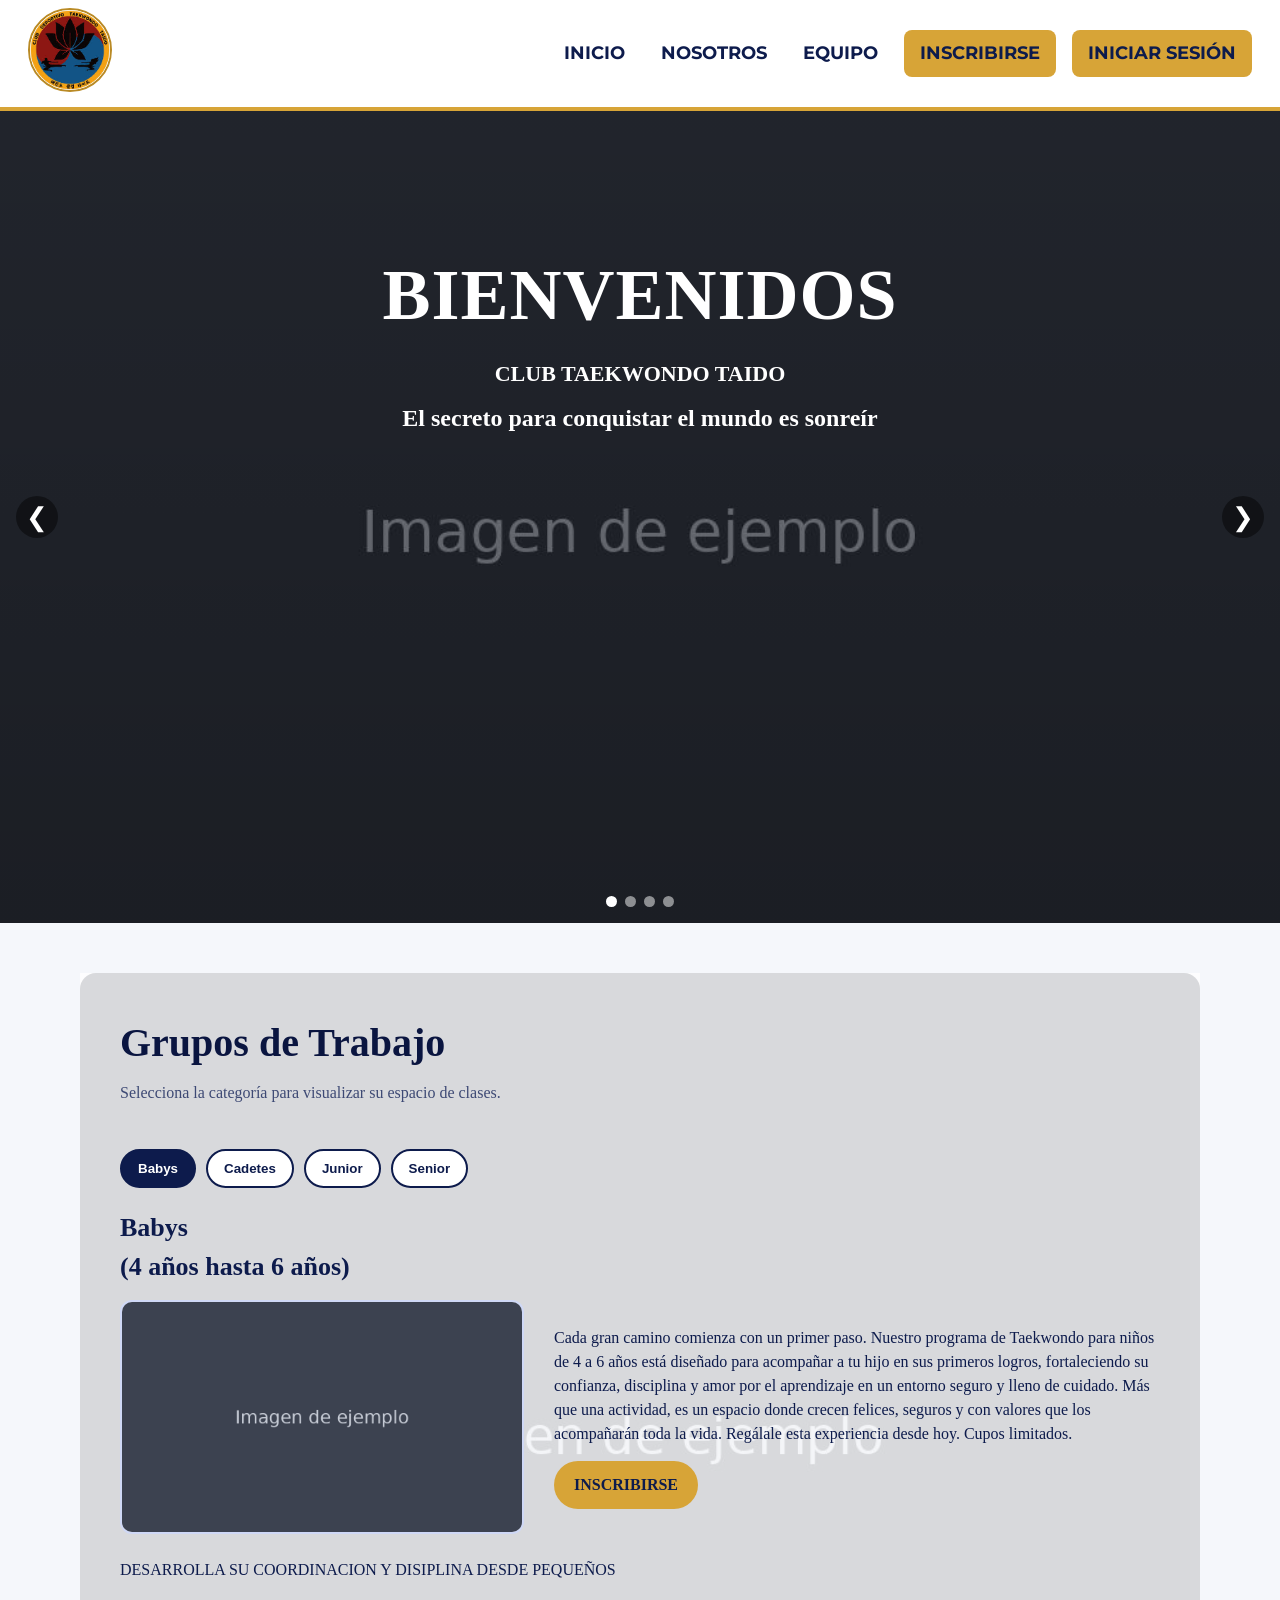
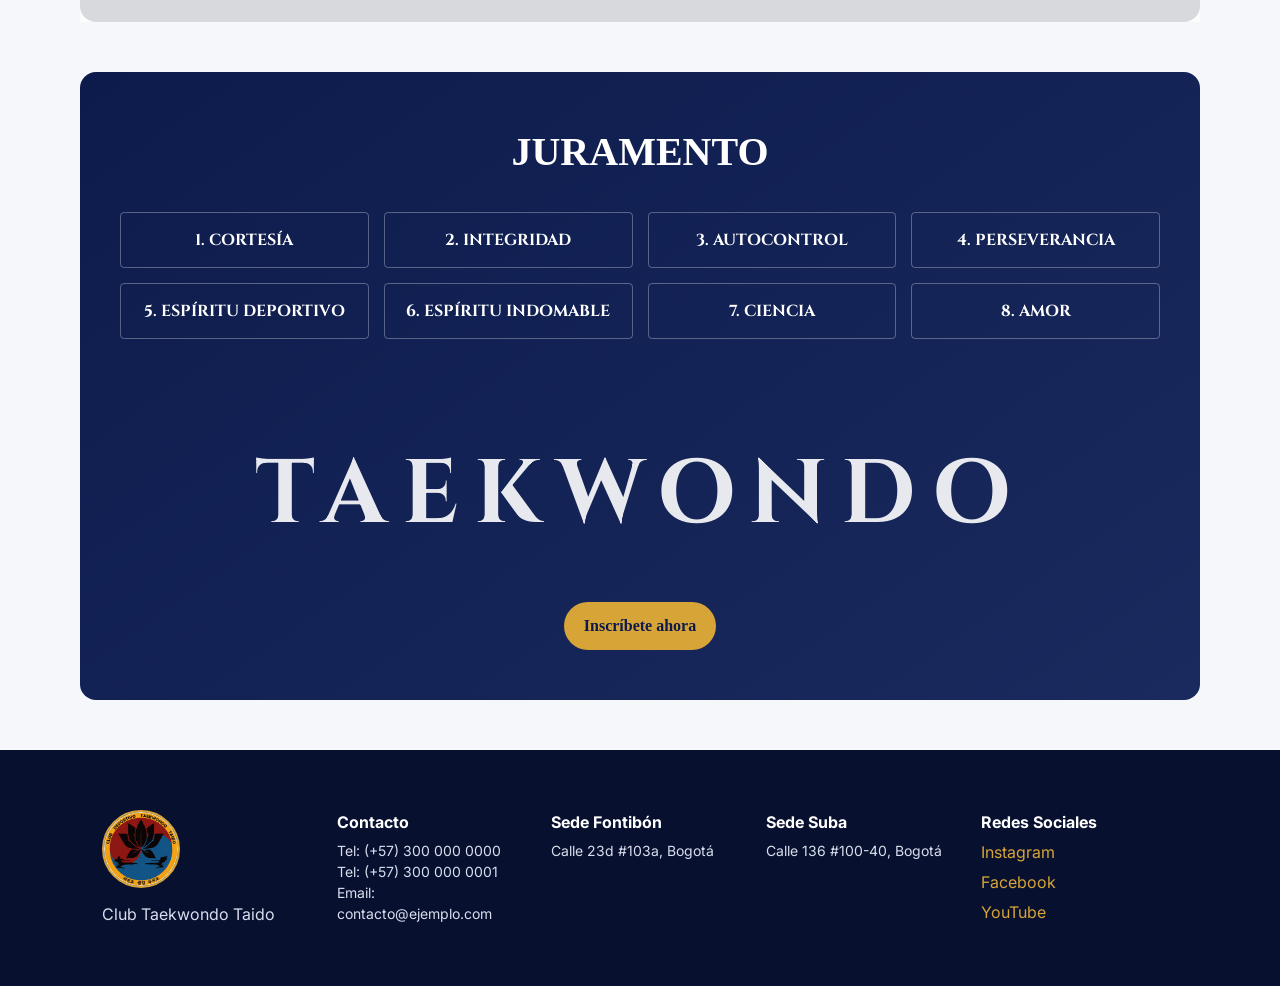
<file: frontend/index.html>
<!doctype html>
<html lang="es">
<head>
  <meta charset="UTF-8">
  <meta name="viewport" content="width=device-width, initial-scale=1.0">
  <title>Taekwondo Taido</title>
  <link rel="stylesheet" href="styles.css">
  <link rel="preconnect" href="https://fonts.googleapis.com">
<link rel="preconnect" href="https://fonts.gstatic.com" crossorigin>
<link href="https://fonts.googleapis.com/css2?family=Cinzel:wght@700&family=Inter:wght@400;600&family=Montserrat:wght@600;800&display=swap" rel="stylesheet">
</head>
<body>
  <header class="topbar">
    <div class="logo-box">
      <img src="LOGO_CLUB.jpg" alt="Logo del club">
    </div>

    <nav class="menu">
      <a href="index.html">INICIO</a>
      <a href="nosotros.html">NOSOTROS</a>
      <a href="equipo.html">EQUIPO</a>
      <a href="inscripcion.html" class="btn-ingresar">INSCRIBIRSE</a>
      <a href="login.html" class="btn-ingresar">INICIAR SESIÓN</a>
    </nav>
  </header>

  <main>
    <section id="inicio" class="hero">
      <div class="carousel">
        <div class="slide active" style="background-image: url('imagen_fondo_index.JPG');"></div>
        <div class="slide" style="background-image: url('FOTO_BABYS.png');"></div>
        <div class="slide" style="background-image: url('POOMSAE.png');"></div>
        <div class="slide" style="background-image: url('MAESTROS2.JPG');"></div>
      </div>
      <button class="carousel-btn prev" type="button" aria-label="Imagen anterior">&#10094;</button>
      <button class="carousel-btn next" type="button" aria-label="Siguiente imagen">&#10095;</button>
      <div class="carousel-dots" aria-label="Indicadores del carrusel"></div>

      <div class="hero-overlay">
        <h1>BIENVENIDOS</h1>
        <span class="hero-subtitle">CLUB TAEKWONDO TAIDO</span>
        <p class="hero-slogan">El secreto para conquistar el mundo es sonreír</p>
      </div>
    </section>

    <section id="clases" class="section groups">
      <div class="section-heading">
        <h2>Grupos de Trabajo</h2>
        <p>Selecciona la categoría para visualizar su espacio de clases.</p>  
        <br>
      </div>

      <div class="tabs" role="tablist" aria-label="Grupos de trabajo">
        <button class="tab-btn active" type="button" role="tab" aria-selected="true" data-target="babys">Babys</button>
        <button class="tab-btn" type="button" role="tab" aria-selected="false" data-target="cadetes">Cadetes</button>
        <button class="tab-btn" type="button" role="tab" aria-selected="false" data-target="junior">Junior</button>
        <button class="tab-btn" type="button" role="tab" aria-selected="false" data-target="senior">Senior</button>
      </div>

      <div class="tab-panels">
        <article id="babys" class="tab-panel active" role="tabpanel">
          <h3>Babys<br>(4 años hasta 6 años)</h3>
          <div class="class-grid">
            <div class="class-card image-slot">
              <img src="COMPETENCIA _BABYS.png" alt="Imagen del grupo Babys">
            </div>
            <div class="info_texto">
              <p>Cada gran camino comienza con un primer paso. Nuestro programa de Taekwondo para niños de 4 a 6 años está diseñado para acompañar a tu hijo en sus primeros logros, fortaleciendo su confianza, disciplina y amor por el aprendizaje en un entorno seguro y lleno de cuidado.
                Más que una actividad, es un espacio donde crecen felices, seguros y con valores que los acompañarán toda la vida.
                Regálale esta experiencia desde hoy. Cupos limitados.</p>
              <a href="inscripcion.html" class="btn-primary"style="margin-top: 15px;" font-size: 14px;>INSCRIBIRSE</a>
            </div>
          </div>
          <br>
          <P>DESARROLLA SU COORDINACION Y DISIPLINA DESDE PEQUEÑOS</P>
        </article>

        <article id="cadetes" class="tab-panel" role="tabpanel">
          <h3>Cadetes<br>(7 años hasta 11 años)</h3>
          <div class="class-grid">
            <div class="class-card image-slot">
              <img src="GRUPO_CADETES.jpg" alt="Imagen del grupo Cadetes">
            </div>
            <div class="info_texto">
              <p>Aquí es donde comienzan a formarse los líderes del mañana. Nuestro programa de Taekwondo para niños de 7 a 11 años desarrolla disciplina, confianza y capacidad de liderazgo, en un entorno seguro que impulsa la toma de decisiones, el respeto y el trabajo en equipo.
                A través de un acompañamiento especializado, cada niño fortalece su carácter y aprende a guiar con el ejemplo, dentro y fuera del tatami.
                Invierte en su futuro desde hoy. Cupos limitados.</p>
              <a href="inscripcion.html" class="btn-primary"style="margin-top: 15px;" font-size: 14px;>INSCRIBIRSE</a>
            </div>
          </div>
          <br>
          <P>FORTALECE SU CONFIANZA Y TRABAJO EN EQUIPO</P>
        </article>

        <article id="junior" class="tab-panel" role="tabpanel">
          <h3>Junior<br>(12 años hasta 18 años)</h3>
          <div class="class-grid">
            <div class="class-card image-slot">
              <img src="GRUPO_JUNIOR.PNG" alt="Imagen del grupo Junior">
            </div>
            <div class="info_texto">
              <p>Competir también es crecer como persona. Nuestro programa de Taekwondo para jóvenes de 12 a 18 años integra la preparación competitiva con el desarrollo humano, fortaleciendo la disciplina, la inteligencia emocional y el respeto por sí mismos y por los demás.
                Acompañamos a cada joven en su proceso, ayudándolo a descubrir su potencial, gestionar sus retos y construir un carácter sólido dentro y fuera del tatami.
                Formamos competidores, pero sobre todo, mejores personas. Cupos limitados.</p>
              <a href="inscripcion.html" class="btn-primary"style="margin-top: 15px;" font-size: 14px;>INSCRIBIRSE</a>
            </div>
          </div>
          <br>
          <P>POTENCIA TU CARACTER Y CONFIANZA</P>
        </article>

        <article id="senior" class="tab-panel" role="tabpanel">
          <h3>Senior<br>(desde 18 años en adelante)</h3>
          <div class="class-grid">
            <div class="class-card image-slot">
              <img src="GRUPO_SENIOIR.png" alt="Imagen del grupo Senior">
            </div>
            <div class="info_texto">
              <p>unca es tarde para superarte. Nuestro programa de Taekwondo para adultos está diseñado para quienes buscan más que entrenar: un espacio para fortalecer cuerpo y mente, liberar el estrés y reconectar con su disciplina interior.

                Con un enfoque integral, acompañamos tu proceso respetando tu ritmo, desarrollando confianza, autocontrol y bienestar en cada sesión.
                Más que un entrenamiento, es un camino de crecimiento personal. Cupos limitados.</p>
              <a href="inscripcion.html" class="btn-primary"style="margin-top: 15px;" font-size: 14px;>INSCRIBIRSE</a>
            </div>
          </div>
          <br>
          <P>NO OLVIDES TU CUERPO Y MEJORA TU CONDICION FISICA</P>
        </article>
      </div>
    </section>

    <section id="legado" class="section legacy">
      <div class="section-heading">
        <h2>JURAMENTO</h2>
      </div>

      <div class="legacy-grid">
        <div class="legacy-item">1. Cortesía</div>
        <div class="legacy-item">2. Integridad</div>
        <div class="legacy-item">3. Autocontrol</div>
        <div class="legacy-item">4. Perseverancia</div>
        <div class="legacy-item">5. Espíritu Deportivo</div>
        <div class="legacy-item">6. Espíritu Indomable</div>
        <div class="legacy-item">7. Ciencia</div>
        <div class="legacy-item">8. Amor</div>
      </div>
      <br>
      <br>
      <center><h2 class="taekwondo-title">TAEKWONDO</center>

      <div id="inscripcion" class="legacy-cta">
        <a class="btn-primary" href="inscripcion.html">Inscríbete ahora</a>
      </div>
    </section>

  </main>

  <footer class="footer">
    <div class="footer-brand">
      <img src="LOGO_CLUB.jpg" alt="Logo del club Taekwondo Taido">
      <p>Club Taekwondo Taido</p>
    </div>

    <div class="footer-info">
      <h4>Contacto</h4>
      <p>Tel: (+57) 300 000 0000</p>
      <P>Tel: (+57) 300 000 0001</P>
      <p>Email: contacto@ejemplo.com</p>
    </div>

    <div class="footer-info">
      <h4>Sede Fontibón</h4>
      <p>Calle 23d #103a, Bogotá</p>
    </div>

    <div class="footer-info">
      <h4>Sede Suba</h4>
      <p>Calle 136 #100-40, Bogotá</p>
    </div>

    <div class="footer-info">
      <h4>Redes Sociales</h4>
      <div class="social-links">
        <a href="https://www.instagram.com/club.taido?igsh=MzJnNHY3Mm1laDZ6" aria-label="Instagram">Instagram</a>
        <a href="https://www.facebook.com/share/18Syv1NTuM/" aria-label="Facebook">Facebook</a>
        <a href="https://youtube.com/@taekwondotaido?si=BRqdXbSMBOPxIsAs" aria-label="YouTube">YouTube</a>
      </div>
    </div>
  </footer>

  <script>
    const slides = document.querySelectorAll(".slide");
    const dotsContainer = document.querySelector(".carousel-dots");
    const prevBtn = document.querySelector(".carousel-btn.prev");
    const nextBtn = document.querySelector(".carousel-btn.next");
    const tabButtons = document.querySelectorAll(".tab-btn");
    const tabPanels = document.querySelectorAll(".tab-panel");
    let activeIndex = 0;
    let intervalId;

    if (!slides.length || !dotsContainer || !prevBtn || !nextBtn) {
      console.warn("Carrusel: faltan elementos en el HTML.");
    }

    slides.forEach((_, index) => {
      const dot = document.createElement("button");
      dot.type = "button";
      dot.className = "dot";
      dot.setAttribute("aria-label", `Ir a imagen ${index + 1}`);
      dot.addEventListener("click", () => {
        showSlide(index);
        restartAutoPlay();
      });
      dotsContainer.appendChild(dot);
    });

    const dots = document.querySelectorAll(".dot");

    function showSlide(index) {
      slides[activeIndex].classList.remove("active");
      dots[activeIndex].classList.remove("active");
      activeIndex = (index + slides.length) % slides.length;
      slides[activeIndex].classList.add("active");
      dots[activeIndex].classList.add("active");
    }

    function nextSlide() {
      showSlide(activeIndex + 1);
    }

    function prevSlide() {
      showSlide(activeIndex - 1);
    }

    function restartAutoPlay() {
      clearInterval(intervalId);
      intervalId = setInterval(nextSlide, 2000);
    }

    prevBtn.addEventListener("click", () => {
      prevSlide();
      restartAutoPlay();
    });

    nextBtn.addEventListener("click", () => {
      nextSlide();
      restartAutoPlay();
    });

    if (dots.length) {
      dots[0].classList.add("active");
      restartAutoPlay();
    }

    tabButtons.forEach((button) => {
      button.addEventListener("click", () => {
        const targetId = button.dataset.target;

        tabButtons.forEach((btn) => {
          btn.classList.remove("active");
          btn.setAttribute("aria-selected", "false");
        });

        tabPanels.forEach((panel) => {
          panel.classList.remove("active");
        });

        button.classList.add("active");
        button.setAttribute("aria-selected", "true");
        document.getElementById(targetId).classList.add("active");
      });
    });

  </script>
</body>
</html>
</file>
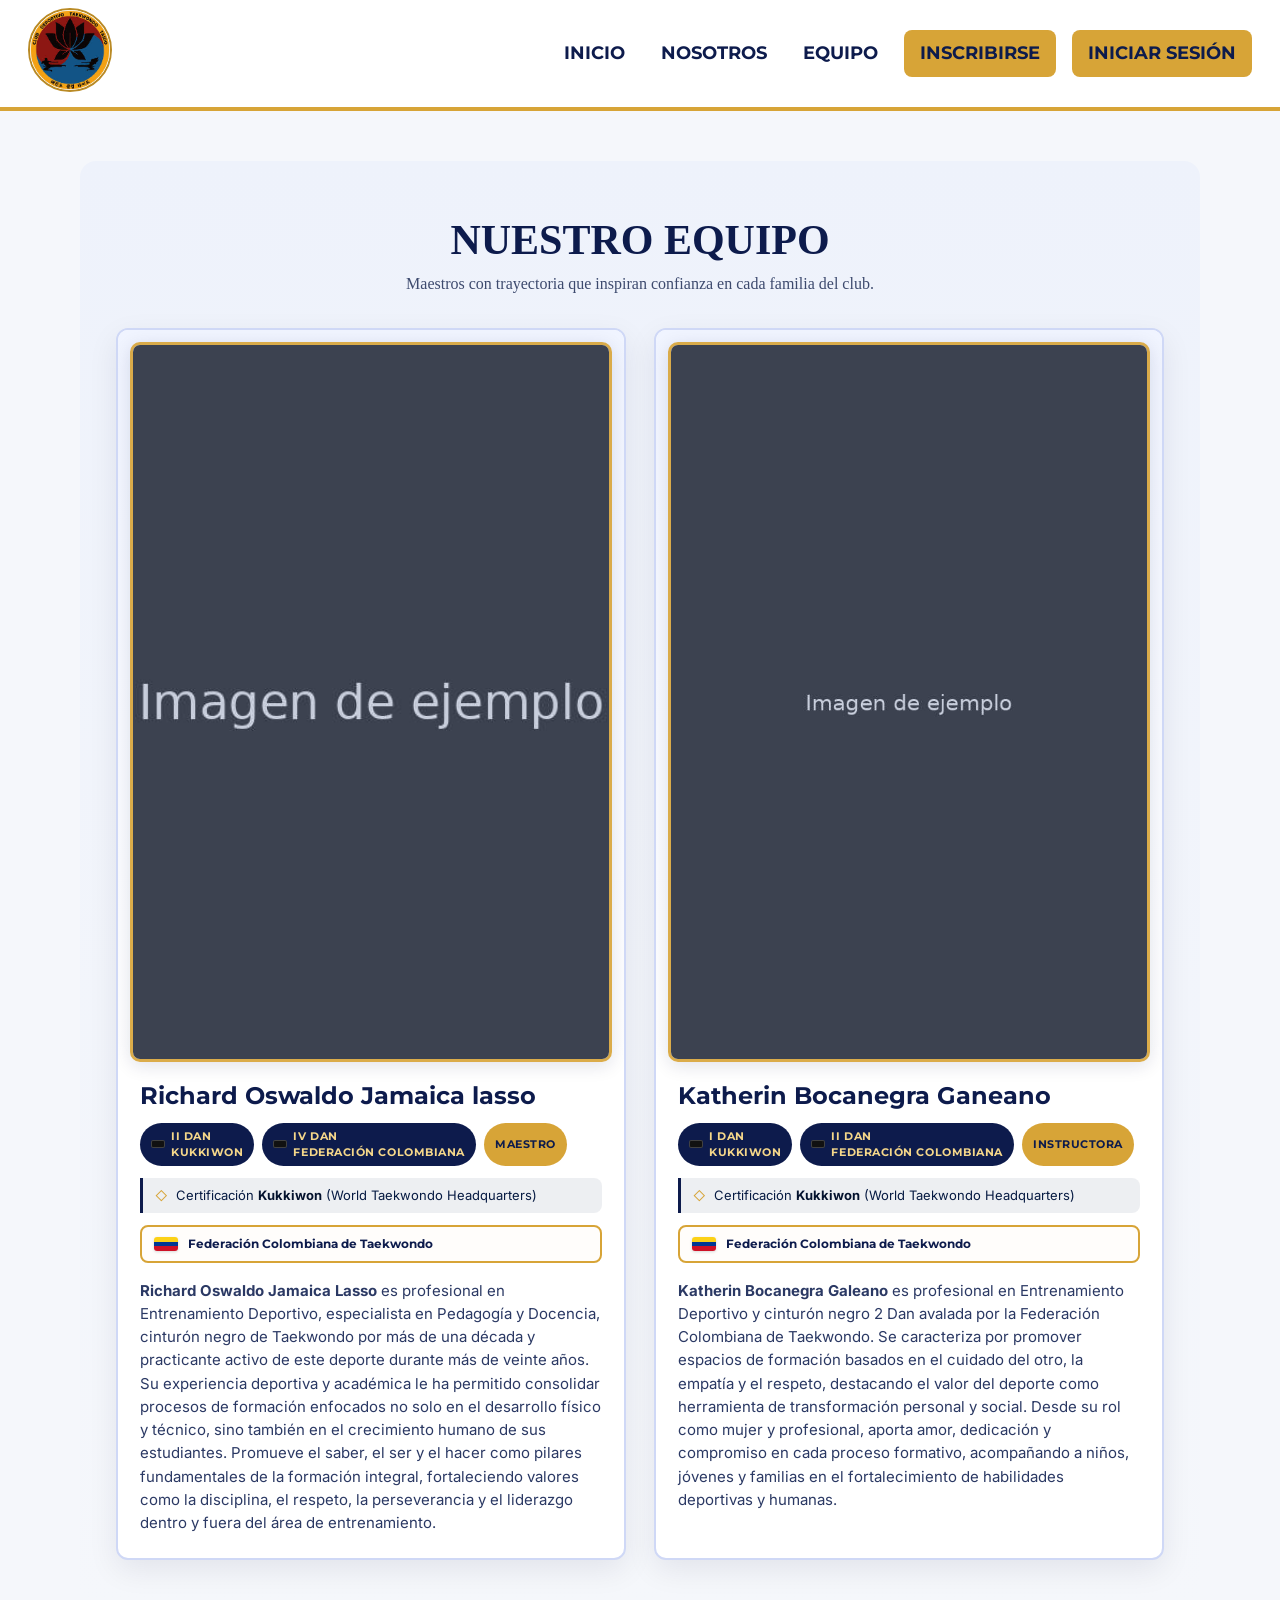
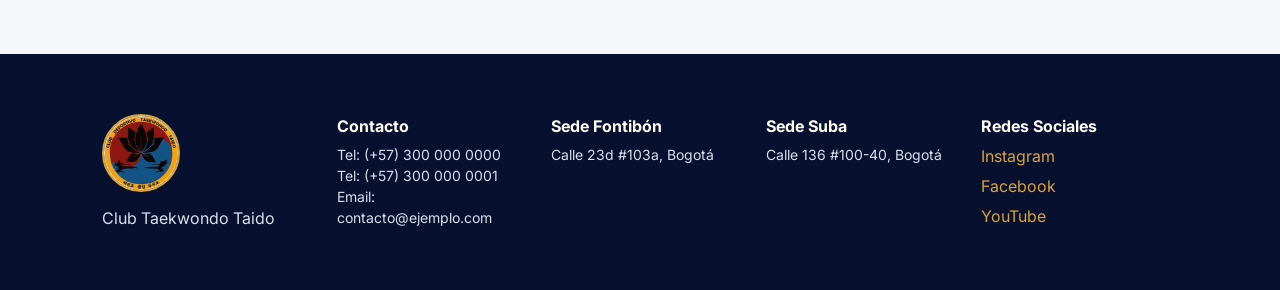
<file: frontend/equipo.html>
<!doctype html>
<!-- Perfiles de maestros. Contenido estático; enlace desde nosotros.html -->
<html lang="es">
<head>
  <meta charset="UTF-8">
  <meta name="viewport" content="width=device-width, initial-scale=1.0">
  <title>Equipo - Taekwondo Taido</title>
  <link rel="stylesheet" href="styles.css">
  <link rel="preconnect" href="https://fonts.googleapis.com">
  <link rel="preconnect" href="https://fonts.gstatic.com" crossorigin>
  <link href="https://fonts.googleapis.com/css2?family=Cinzel:wght@700&family=Inter:wght@400;600&family=Montserrat:wght@600;700;800&display=swap" rel="stylesheet">
</head>
<body>

  <header class="topbar">
    <div class="logo-box">
      <img src="LOGO_CLUB.jpg" alt="Logo del club">
    </div>
    <nav class="menu">
      <a href="index.html">INICIO</a>
      <a href="nosotros.html">NOSOTROS</a>
      <a href="equipo.html">EQUIPO</a>
      <a href="inscripcion.html" class="btn-ingresar">INSCRIBIRSE</a>
      <a href="login.html" class="btn-ingresar">INICIAR SESIÓN</a>
    </nav>
  </header>

  <main>
    <!-- Tarjetas de Richard y Katherin. Indispensable: .master-card y fotos FOTO_RICHARD / FOTO_KATA -->
    <section class="section team-page-section">
      <div class="section-heading-center team-heading">
        <h2>NUESTRO EQUIPO</h2>
        <p class="subtitle">Maestros con trayectoria que inspiran confianza en cada familia del club.</p>
      </div>

      <div class="masters-grid" aria-label="Maestros del club">
        <article class="master-card">
          <div class="master-photo-frame">
            <img src="FOTO_RICHARD.jpeg" alt="Richard Jamaica en dobok" width="600" height="720" loading="lazy">
          </div>
          <div class="master-body">
            <h3 class="master-name">Richard Oswaldo Jamaica lasso</h3>
            <div class="master-badges" aria-label="Grados y roles">
              <span class="grade-badge" title="Cinturón negro">
                <span class="grade-badge-icon" aria-hidden="true"></span>
                II Dan<br>Kukkiwon
              </span>
              <span class="grade-badge" title="Cinturón negro">
                <span class="grade-badge-icon" aria-hidden="true"></span>
                IV Dan <br> Federación Colombiana
              </span>
              <span class="grade-badge grade-badge--accent">Maestro</span>
            </div>
            <p class="seal-kukkiwon"><span class="seal-kukkiwon-mark" aria-hidden="true">◇</span> Certificación <strong>Kukkiwon</strong> (World Taekwondo Headquarters)</p>
            <p class="badge-fcf"><span class="badge-fcf-strip" aria-hidden="true"></span> Federación Colombiana de Taekwondo</p>
            <p class="master-bio">
              <strong>Richard Oswaldo Jamaica Lasso</strong> es profesional en Entrenamiento Deportivo, especialista en Pedagogía y Docencia, cinturón negro de Taekwondo por más de una década y practicante activo de este deporte durante más de veinte años. Su experiencia deportiva y académica le ha permitido consolidar procesos de formación enfocados no solo en el desarrollo físico y técnico, sino también en el crecimiento humano de sus estudiantes. Promueve el saber, el ser y el hacer como pilares fundamentales de la formación integral, fortaleciendo valores como la disciplina, el respeto, la perseverancia y el liderazgo dentro y fuera del área de entrenamiento.
            </p>
          </div>
        </article>

        <article class="master-card">
          <div class="master-photo-frame">
            <img src="FOTO_KATA.jpeg" alt="Katherin en dobok " width="600" height="720" loading="lazy">
          </div>
          <div class="master-body">
            <h3 class="master-name">Katherin Bocanegra Ganeano</h3>
            <div class="master-badges" aria-label="Grados y roles">
              <span class="grade-badge" title="Cinturón negro">
                <span class="grade-badge-icon" aria-hidden="true"></span>
                I Dan <br>Kukkiwon
              </span>
              <span class="grade-badge" title="Cinturón negro">
                <span class="grade-badge-icon" aria-hidden="true"></span>
                II Dan <br>Federación Colombiana            </span>
              <span class="grade-badge grade-badge--accent">Instructora</span>
            </div>
            <p class="seal-kukkiwon"><span class="seal-kukkiwon-mark" aria-hidden="true">◇</span> Certificación <strong>Kukkiwon</strong> (World Taekwondo Headquarters)</p>
            <p class="badge-fcf"><span class="badge-fcf-strip" aria-hidden="true"></span> Federación Colombiana de Taekwondo</p>
            <p class="master-bio">
              <strong>Katherin Bocanegra Galeano</strong> es profesional en Entrenamiento Deportivo y cinturón negro 2 Dan avalada por la Federación Colombiana de Taekwondo. Se caracteriza por promover espacios de formación basados en el cuidado del otro, la empatía y el respeto, destacando el valor del deporte como herramienta de transformación personal y social. Desde su rol como mujer y profesional, aporta amor, dedicación y compromiso en cada proceso formativo, acompañando a niños, jóvenes y familias en el fortalecimiento de habilidades deportivas y humanas.
            </p>
          </div>
        </article>
      </div>
    </section>
  </main>

  <footer class="footer">
    <div class="footer-brand">
      <img src="LOGO_CLUB.jpg" alt="Logo del club Taekwondo Taido">
      <p>Club Taekwondo Taido</p>
    </div>
    <div class="footer-info">
      <h4>Contacto</h4>
      <p>Tel: (+57) 300 000 0000</p>
      <p>Tel: (+57) 300 000 0001</p>
      <p>Email: contacto@ejemplo.com</p>
    </div>
    <div class="footer-info">
      <h4>Sede Fontibón</h4>
      <p>Calle 23d #103a, Bogotá</p>
    </div>
    <div class="footer-info">
      <h4>Sede Suba</h4>
      <p>Calle 136 #100-40, Bogotá</p>
    </div>
    <div class="footer-info">
      <h4>Redes Sociales</h4>
      <div class="social-links">
        <a href="https://www.instagram.com/club.taido?igsh=MzJnNHY3Mm1laDZ6" aria-label="Instagram">Instagram</a>
        <a href="https://www.facebook.com/share/18Syv1NTuM/" aria-label="Facebook">Facebook</a>
        <a href="https://youtube.com/@taekwondotaido?si=BRqdXbSMBOPxIsAs" aria-label="YouTube">YouTube</a>
      </div>
    </div>
  </footer>

</body>
</html>
</file>
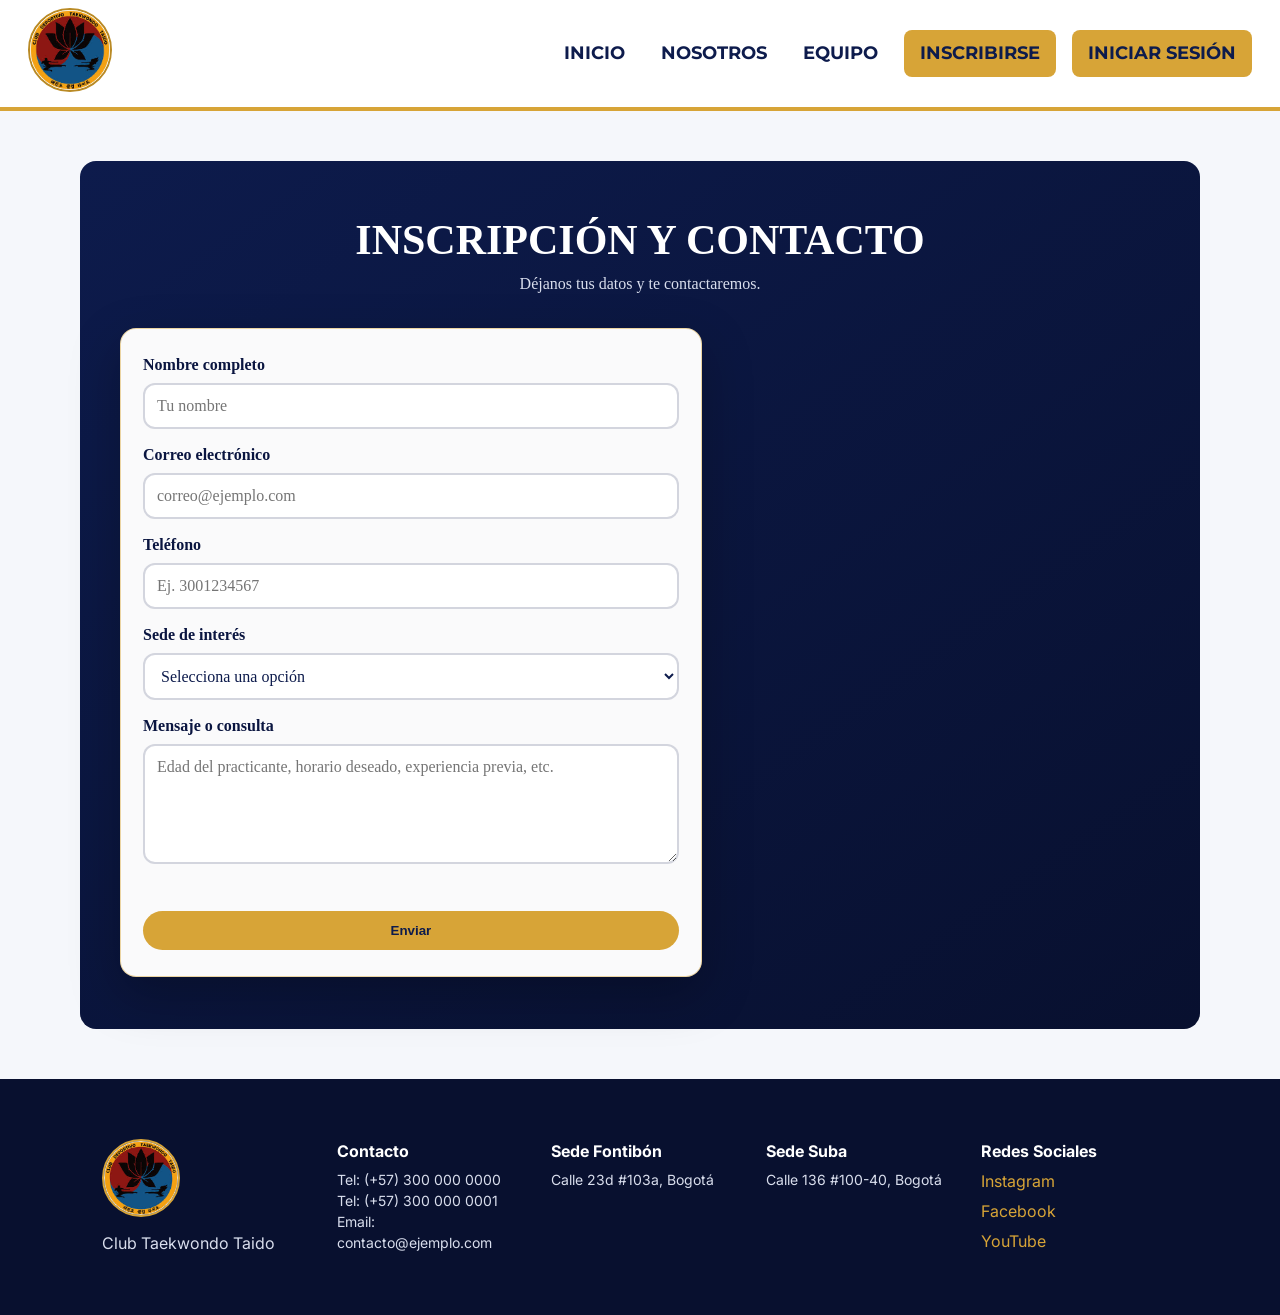
<file: frontend/inscripcion.html>
<!doctype html>

<!-- Formulario de contacto / inscripción. Indispensable: form + script que llama al backend en puerto 3000. -->

<html lang="es">

<head>

  <meta charset="UTF-8">

  <meta name="viewport" content="width=device-width, initial-scale=1.0">

  <title>Inscripción / Contacto - Taekwondo Taido</title>

  <link rel="stylesheet" href="styles.css">

  <link rel="preconnect" href="https://fonts.googleapis.com">

  <link rel="preconnect" href="https://fonts.gstatic.com" crossorigin>

  <link href="https://fonts.googleapis.com/css2?family=Cinzel:wght@700&family=Inter:wght@400;600&family=Montserrat:wght@600;800&display=swap" rel="stylesheet">

</head>

<body>



  <!-- Menú igual que en las demás páginas -->

  <header class="topbar">

    <div class="logo-box">

      <img src="LOGO_CLUB.jpg" alt="Logo del club">

    </div>

    <nav class="menu">

      <a href="index.html">INICIO</a>

      <a href="nosotros.html">NOSOTROS</a>

      <a href="equipo.html">EQUIPO</a>

      <a href="inscripcion.html" class="btn-ingresar">INSCRIBIRSE</a>
      <a href="login.html" class="btn-ingresar">INICIAR SESIÓN</a>

    </nav>

  </header>



  <main>

    <section class="section contact-page-section">

      <div class="section-heading-center">

        <h2>INSCRIPCIÓN Y CONTACTO</h2>

        <p class="subtitle">Déjanos tus datos y te contactaremos.</p>

      </div>



      <div class="contact-form-layout">

        <div class="contact-form-card">

          <!-- id="form-contacto-publico" es indispensable: el script lo busca al enviar -->

          <form id="form-contacto-publico" class="contact-form" novalidate>

            <div class="field">

              <label for="nombre"><span>Nombre completo</span></label>

              <input id="nombre" name="nombre" type="text" required maxlength="100" autocomplete="name" placeholder="Tu nombre">

            </div>

            <div class="field">

              <label for="correo"><span>Correo electrónico</span></label>

              <input id="correo" name="correo" type="email" required maxlength="150" autocomplete="email" placeholder="correo@ejemplo.com">

            </div>

            <div class="field">

              <label for="telefono"><span>Teléfono</span></label>

              <input id="telefono" name="telefono" type="tel" required maxlength="20" autocomplete="tel" placeholder="Ej. 3001234567">

            </div>

            <div class="field">

              <label for="sede"><span>Sede de interés</span></label>

              <select id="sede" name="sede" required>

                <option value="" disabled selected>Selecciona una opción</option>

                <option value="Fontibón">Fontibón — Calle 23d #103a</option>

                <option value="Suba">Suba — Calle 136 #100-40</option>

                <option value="Consultar / ambas sedes">Consultar / ambas sedes</option>

              </select>

            </div>

            <div class="field">

              <label for="texto"><span>Mensaje o consulta</span></label>

              <textarea id="texto" name="texto" required rows="5" maxlength="4000" placeholder="Edad del practicante, horario deseado, experiencia previa, etc."></textarea>

            </div>

            <!-- Aquí se muestra éxito o error al usuario -->

            <p id="form-contacto-status" class="form-contacto-status" role="status" aria-live="polite"></p>

            <button type="submit" class="btn-primary auth-submit" id="form-contacto-submit">Enviar</button>

          </form>

        </div>

      </div>

    </section>

  </main>



  <footer class="footer">

    <div class="footer-brand">

      <img src="LOGO_CLUB.jpg" alt="Logo del club Taekwondo Taido">

      <p>Club Taekwondo Taido</p>

    </div>

    <div class="footer-info">

      <h4>Contacto</h4>

      <p>Tel: (+57) 300 000 0000</p>

      <p>Tel: (+57) 300 000 0001</p>

      <p>Email: contacto@ejemplo.com</p>

    </div>

    <div class="footer-info">

      <h4>Sede Fontibón</h4>

      <p>Calle 23d #103a, Bogotá</p>

    </div>

    <div class="footer-info">

      <h4>Sede Suba</h4>

      <p>Calle 136 #100-40, Bogotá</p>

    </div>

    <div class="footer-info">

      <h4>Redes Sociales</h4>

      <div class="social-links">

        <a href="https://www.instagram.com/club.taido?igsh=MzJnNHY3Mm1laDZ6" aria-label="Instagram">Instagram</a>

        <a href="https://www.facebook.com/share/18Syv1NTuM/" aria-label="Facebook">Facebook</a>

        <a href="https://youtube.com/@taekwondotaido?si=BRqdXbSMBOPxIsAs" aria-label="YouTube">YouTube</a>

      </div>

    </div>

  </footer>



  <script>

    (function () {

      var API = 'http://127.0.0.1:5000';

      var form = document.getElementById('form-contacto-publico');

      var statusEl = document.getElementById('form-contacto-status');

      var submitBtn = document.getElementById('form-contacto-submit');



      form.addEventListener('submit', async function (e) {

        e.preventDefault();

        statusEl.classList.remove('form-contacto-status--error');



        /* Campos que el backend espera (mismos nombres en app.py) */

        var body = {

          nombre: document.getElementById('nombre').value.trim(),

          correo: document.getElementById('correo').value.trim(),

          telefono: document.getElementById('telefono').value.trim(),

          sede: document.getElementById('sede').value.trim(),

          texto: document.getElementById('texto').value.trim()

        };

        if (!body.nombre || !body.correo || !body.telefono || !body.sede || !body.texto) {

          statusEl.textContent = 'Por favor completa todos los campos.';

          statusEl.classList.add('form-contacto-status--error');

          return;

        }



        submitBtn.disabled = true;

        statusEl.textContent = 'Enviando…';

        try {

          /* POST a /publico/formulario-contacto: guarda en MySQL y envía correo */

          var res = await fetch(API + '/publico/formulario-contacto', {

            method: 'POST',

            headers: { 'Content-Type': 'application/json' },

            body: JSON.stringify(body)

          });

          var data = await res.json();

          if (!res.ok) {

            statusEl.textContent = data.error || 'No se pudo enviar tu mensaje. Intenta de nuevo más tarde.';

            statusEl.classList.add('form-contacto-status--error');

            return;

          }

          statusEl.textContent = data.mensaje;

          form.reset();

        } catch (_) {

          /* Falla si el backend no está encendido o hay error de red */

          statusEl.textContent = 'No se pudo enviar tu mensaje. Intenta de nuevo más tarde.';

          statusEl.classList.add('form-contacto-status--error');

        } finally {

          submitBtn.disabled = false;

        }

      });

    })();

  </script>

</body>

</html>
</file>
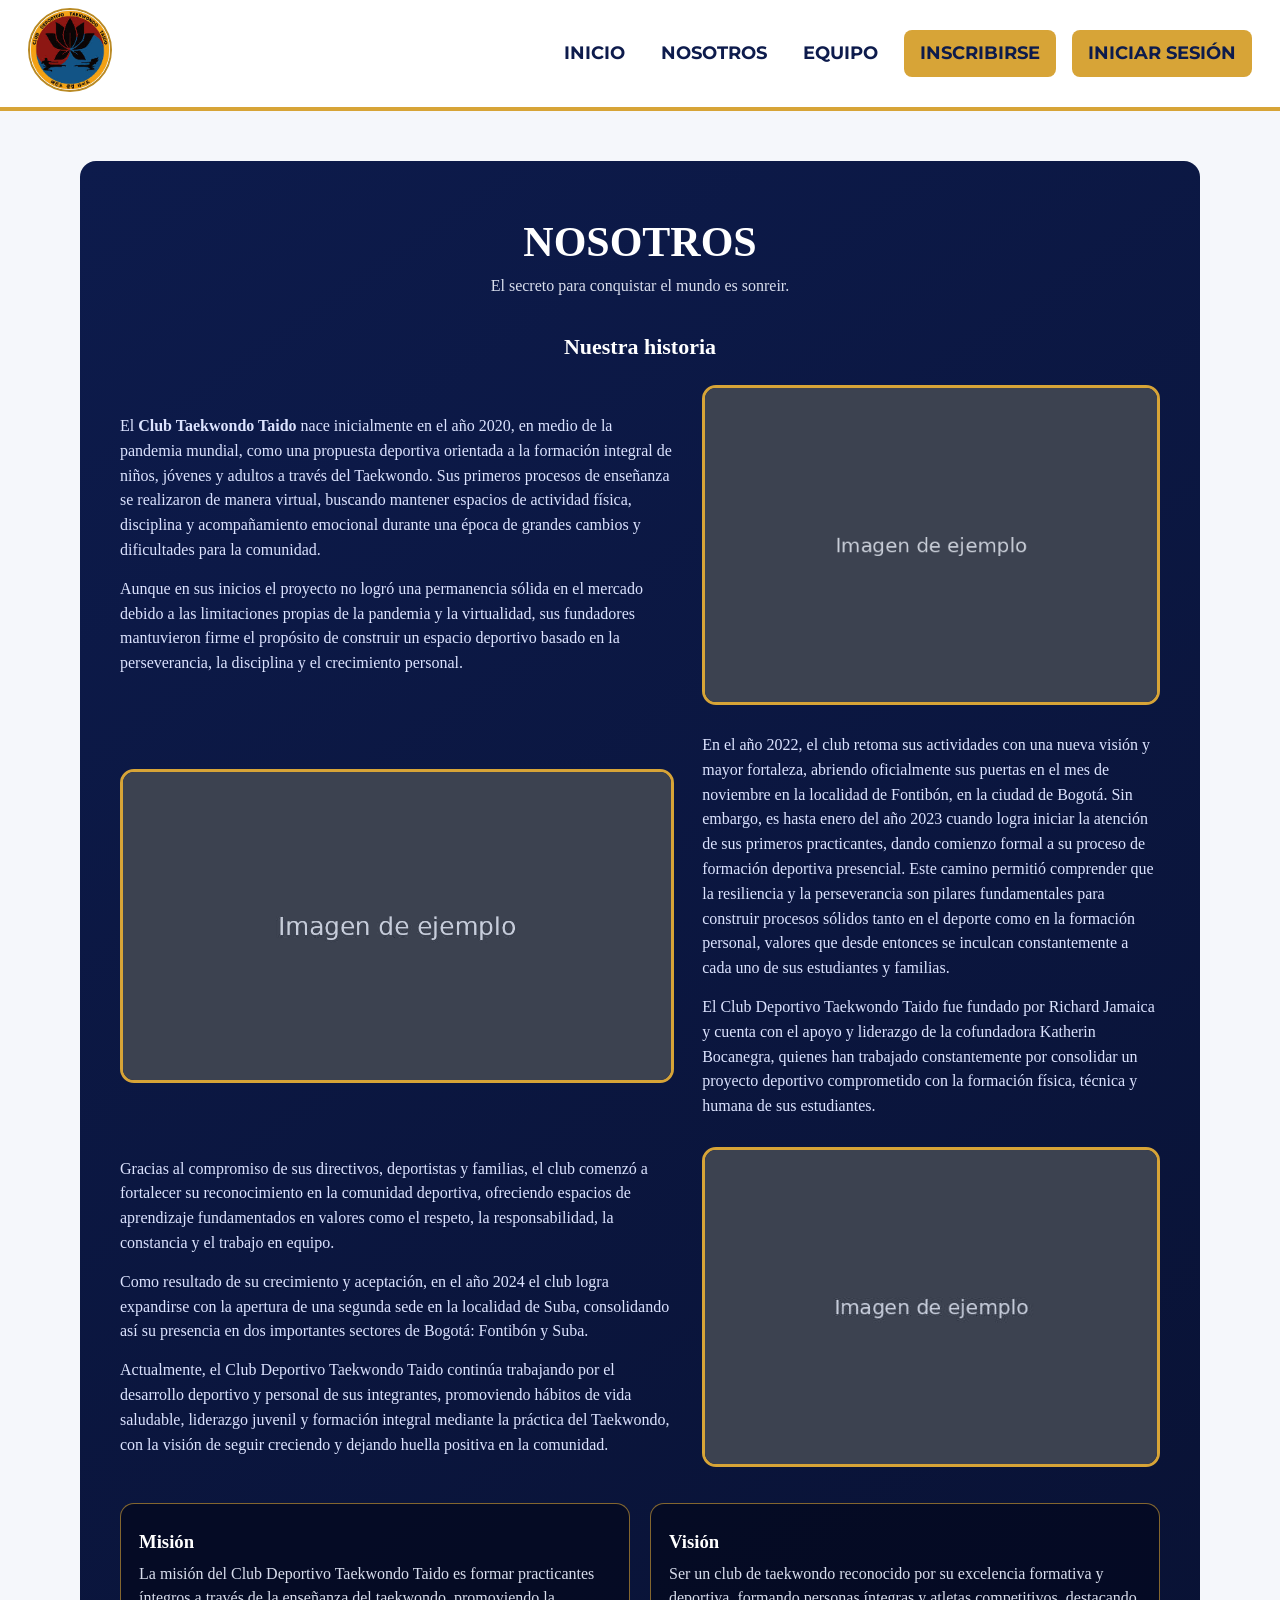
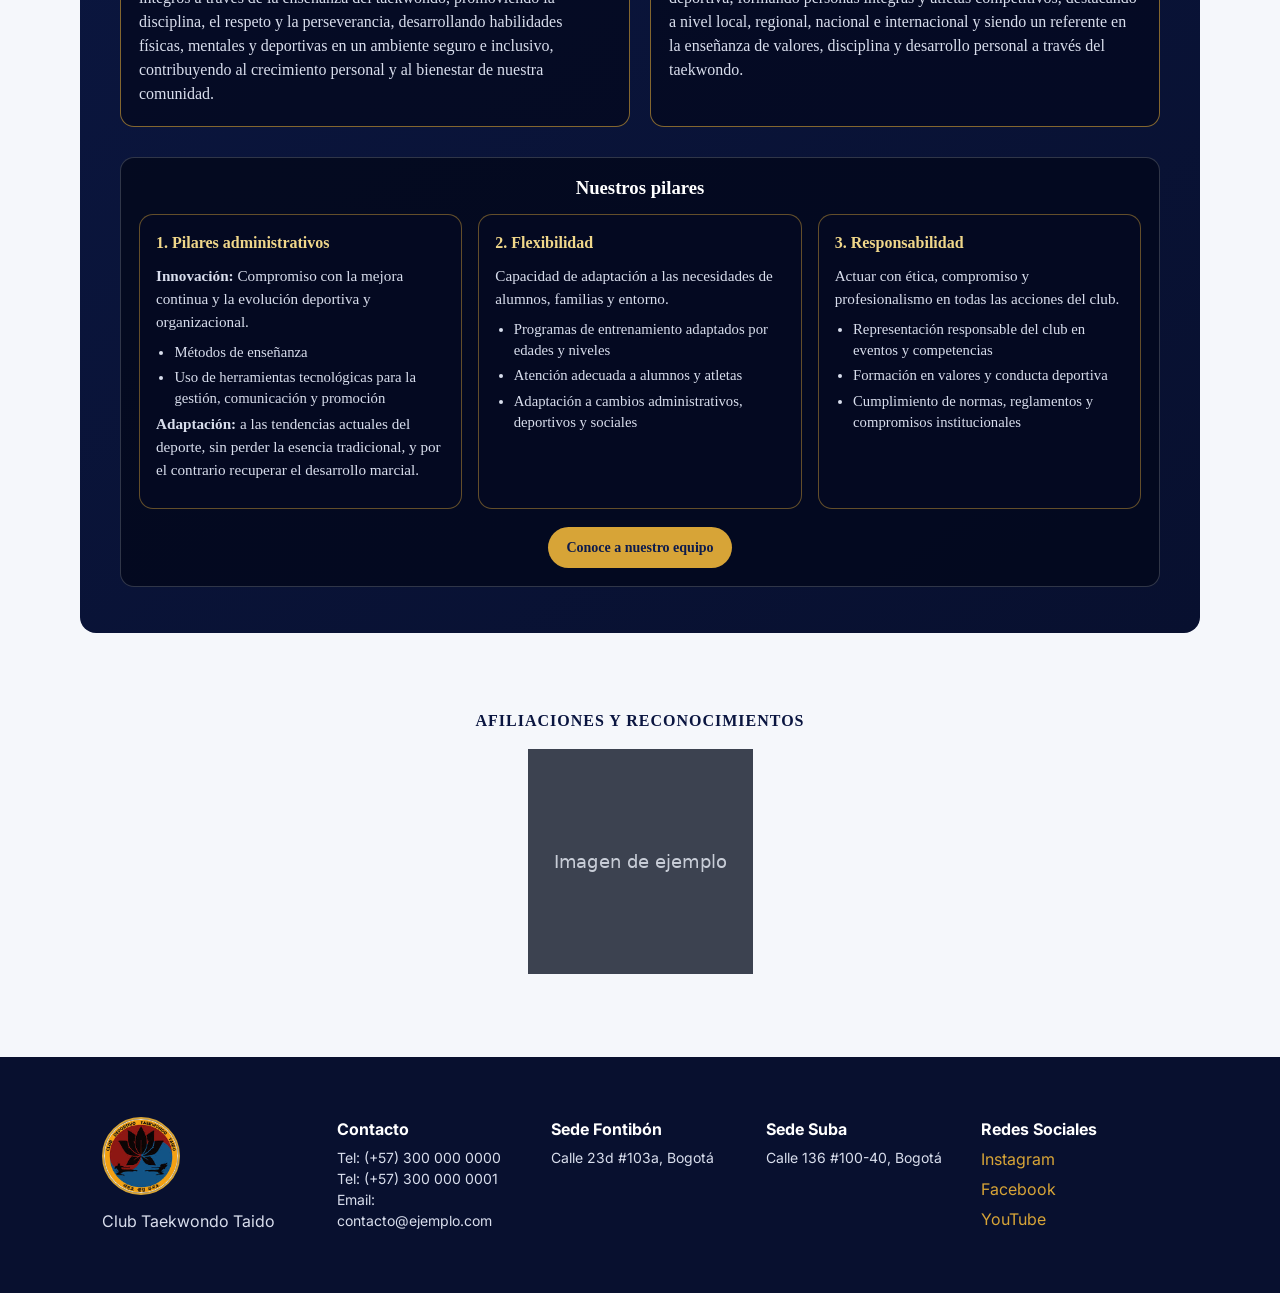
<file: frontend/nosotros.html>
<!doctype html>
<!-- Historia, misión, visión y pilares del club. Solo contenido estático; no usa backend. -->
<html lang="es">
<head>
  <meta charset="UTF-8">
  <meta name="viewport" content="width=device-width, initial-scale=1.0">
  <title>Nosotros - Taekwondo Taido</title>
  <link rel="stylesheet" href="styles.css">
  <link rel="preconnect" href="https://fonts.googleapis.com">
  <link rel="preconnect" href="https://fonts.gstatic.com" crossorigin>
  <link href="https://fonts.googleapis.com/css2?family=Cinzel:wght@700&family=Inter:wght@400;600&family=Montserrat:wght@600;800&display=swap" rel="stylesheet">
</head>
<body>

  <header class="topbar">
    <div class="logo-box">
      <img src="LOGO_CLUB.jpg" alt="Logo del club">
    </div>
    <nav class="menu">
      <a href="index.html">INICIO</a>
      <a href="nosotros.html">NOSOTROS</a>
      <a href="equipo.html">EQUIPO</a>
      <a href="inscripcion.html" class="btn-ingresar">INSCRIBIRSE</a>
      <a href="login.html" class="btn-ingresar">INICIAR SESIÓN</a>
    </nav>
  </header>

  <main>
    <!-- Bloque principal: historia del club con fotos -->
    <section class="section about-page-section">
      <div class="section-heading-center">
        <h2>NOSOTROS</h2>
        <p class="subtitle">El secreto para conquistar el mundo es sonreir.</p>
      </div>

      <div class="about-story">
        <h3 class="about-story-title">Nuestra historia</h3>

        <div class="about-story-row">
          <div class="about-story-text">
            <p>
              El <strong>Club Taekwondo Taido</strong> nace inicialmente en el año 2020, en medio de la pandemia mundial, como una propuesta deportiva orientada a la formación integral de niños, jóvenes y adultos a través del Taekwondo. Sus primeros procesos de enseñanza se realizaron de manera virtual, buscando mantener espacios de actividad física, disciplina y acompañamiento emocional durante una época de grandes cambios y dificultades para la comunidad.
            </p>
            <p>
              Aunque en sus inicios el proyecto no logró una permanencia sólida en el mercado debido a las limitaciones propias de la pandemia y la virtualidad, sus fundadores mantuvieron firme el propósito de construir un espacio deportivo basado en la perseverancia, la disciplina y el crecimiento personal.
            </p>
          </div>
          <figure class="about-story-figure">
            <img src="FOTO_1_CLUB.png" alt="primera foto fontibon">
          </figure>
        </div>

        <div class="about-story-row">
          <figure class="about-story-figure">
            <img src="GRUPO_CADETES.jpg" alt="Grupo cadetes del club">
          </figure>
          <div class="about-story-text">
            <p>
              En el año 2022, el club retoma sus actividades con una nueva visión y mayor fortaleza, abriendo oficialmente sus puertas en el mes de noviembre en la localidad de Fontibón, en la ciudad de Bogotá. Sin embargo, es hasta enero del año 2023 cuando logra iniciar la atención de sus primeros practicantes, dando comienzo formal a su proceso de formación deportiva presencial. Este camino permitió comprender que la resiliencia y la perseverancia son pilares fundamentales para construir procesos sólidos tanto en el deporte como en la formación personal, valores que desde entonces se inculcan constantemente a cada uno de sus estudiantes y familias.
            </p>
            <p>
              El Club Deportivo Taekwondo Taido fue fundado por Richard Jamaica y cuenta con el apoyo y liderazgo de la cofundadora Katherin Bocanegra, quienes han trabajado constantemente por consolidar un proyecto deportivo comprometido con la formación física, técnica y humana de sus estudiantes.
            </p>
          </div>
        </div>

        <div class="about-story-row">
          <div class="about-story-text">
            <p>
              Gracias al compromiso de sus directivos, deportistas y familias, el club comenzó a fortalecer su reconocimiento en la comunidad deportiva, ofreciendo espacios de aprendizaje fundamentados en valores como el respeto, la responsabilidad, la constancia y el trabajo en equipo.
            </p>
            <p>
              Como resultado de su crecimiento y aceptación, en el año 2024 el club logra expandirse con la apertura de una segunda sede en la localidad de Suba, consolidando así su presencia en dos importantes sectores de Bogotá: Fontibón y Suba.
            </p>
            <p>
              Actualmente, el Club Deportivo Taekwondo Taido continúa trabajando por el desarrollo deportivo y personal de sus integrantes, promoviendo hábitos de vida saludable, liderazgo juvenil y formación integral mediante la práctica del Taekwondo, con la visión de seguir creciendo y dejando huella positiva en la comunidad.
            </p>
          </div>
          <figure class="about-story-figure">
            <img src="FOTO_1_SUBA.jpeg" alt="primera foto suba">
          </figure>
        </div>
      </div>

      <!-- Misión y visión. Indispensable para la página “Nosotros” -->
      <div class="mission-vision-container">
        <div class="mv-card">
          <div class="mv-icon"></div>
          <h3>Misión</h3>
          <p>
            La misión del Club Deportivo Taekwondo Taido es formar practicantes íntegros a través de la enseñanza del taekwondo, promoviendo la disciplina, el respeto y la perseverancia, desarrollando habilidades físicas, mentales y deportivas en un ambiente seguro e inclusivo, contribuyendo al crecimiento personal y al bienestar de nuestra comunidad.
          </p>
        </div>
        <div class="mv-card">
          <div class="mv-icon"></div>
          <h3>Visión</h3>
          <p>
            Ser un club de taekwondo reconocido por su excelencia formativa y deportiva, formando personas íntegras y atletas competitivos, destacando a nivel local, regional, nacional e internacional y siendo un referente en la enseñanza de valores, disciplina y desarrollo personal a través del taekwondo. 
          </p>
        </div>
      </div>
      <!-- Pilares del club (innovación, flexibilidad, responsabilidad) -->
      <section class="values-strip values-strip--pillars">
        <h3>Nuestros pilares</h3>
        <div class="pillars-container">
          <article class="pillar-card">
            <h4>1. Pilares administrativos</h4>
            <p><strong>Innovación:</strong> Compromiso con la mejora continua y la evolución deportiva y organizacional.</p>
            <ul>
              <li>Métodos de enseñanza</li>
              <li>Uso de herramientas tecnológicas para la gestión, comunicación y promoción</li>
            </ul>
            <p><strong>Adaptación:</strong> a las tendencias actuales del deporte, sin perder la esencia tradicional, y por el contrario recuperar el desarrollo marcial.</p>
          </article>
          <article class="pillar-card">
            <h4>2. Flexibilidad</h4>
            <p>Capacidad de adaptación a las necesidades de alumnos, familias y entorno.</p>
            <ul>
              <li>Programas de entrenamiento adaptados por edades y niveles</li>
              <li>Atención adecuada a alumnos y atletas</li>
              <li>Adaptación a cambios administrativos, deportivos y sociales</li>
            </ul>
          </article>
          <article class="pillar-card">
            <h4>3. Responsabilidad</h4>
            <p>Actuar con ética, compromiso y profesionalismo en todas las acciones del club.</p>
            <ul>
              <li>Representación responsable del club en eventos y competencias</li>
              <li>Formación en valores y conducta deportiva</li>
              <li>Cumplimiento de normas, reglamentos y compromisos institucionales</li>
            </ul>
          </article>
        </div>
        <p class="values-strip-cta">
          <a href="equipo.html" class="btn-primary btn-small">Conoce a nuestro equipo</a>
        </p>
      </section>
    </section>

    <!-- Afiliaciones (logo IDRD). Opcional pero recomendado -->
    <section class="trust-bar">
      <p class="trust-title">AFILIACIONES Y RECONOCIMIENTOS</p>
      <div class="logo-grid"></div>
      <img src="IDRD.png" alt="logo_idrd">
    </section>
  </main>

  <footer class="footer">
    <div class="footer-brand">
      <img src="LOGO_CLUB.jpg" alt="Logo del club Taekwondo Taido">
      <p>Club Taekwondo Taido</p>
    </div>
    <div class="footer-info">
      <h4>Contacto</h4>
      <p>Tel: (+57) 300 000 0000</p>
      <p>Tel: (+57) 300 000 0001</p>
      <p>Email: contacto@ejemplo.com</p>
    </div>
    <div class="footer-info">
      <h4>Sede Fontibón</h4>
      <p>Calle 23d #103a, Bogotá</p>
    </div>
    <div class="footer-info">
      <h4>Sede Suba</h4>
      <p>Calle 136 #100-40, Bogotá</p>
    </div>
    <div class="footer-info">
      <h4>Redes Sociales</h4>
      <div class="social-links">
        <a href="https://www.instagram.com/club.taido?igsh=MzJnNHY3Mm1laDZ6" aria-label="Instagram">Instagram</a>
        <a href="https://www.facebook.com/share/18Syv1NTuM/" aria-label="Facebook">Facebook</a>
        <a href="https://youtube.com/@taekwondotaido?si=BRqdXbSMBOPxIsAs" aria-label="YouTube">YouTube</a>
      </div>
    </div>
  </footer>

</body>
</html>
</file>
<file: frontend/styles.css>
* {
  margin: 0;
  padding: 0;
  box-sizing: border-box;
}

[hidden] {
  display: none !important;
}

body {
  font-family: arial sans-serif;
  background: #f5f7fb;
  color: #0d1b4c;
  line-height: 1.5;
}

body.modal-open {
  overflow: hidden;
}

.topbar {
  width: 100%;
  min-height: 88px;
  background: #ffffff;
  border-bottom: 4px solid #d7a437;
  display: flex;
  align-items: center;
  justify-content: space-between;
  padding: 8px 28px;
  position: sticky;
  top: 0;
  z-index: 20;
}

.logo-box img {
  width: 84px;
  height: 84px;
  object-fit: cover;
  border-radius: 50%;
  border: 2px solid #b98a25;
}

.menu {
  display: flex;
  align-items: center;
  gap: 16px;
}

.menu a {
  font-family: 'Montserrat', sans-serif;
  font-weight: 600;
  text-decoration: none;
  color: #0d1b4c;
  font-weight: 700;
  font-size: 18px;
  padding: 6px 10px;
}

.btn-ingresar {
  background: #d7a437;
  color: #0d1b4c !important;
  border-radius: 8px;
  border: none;
  padding: 10px 16px !important;
}

.btn-ingresar.btn-logout {
  background: #0d1b4c;
  color: #ffffff !important;
}

.menu button.btn-ingresar {
  cursor: pointer;
  font-family: 'Montserrat', sans-serif;
  font-weight: 700;
  font-size: 18px;
}

.menu button.btn-ingresar:hover {
  filter: brightness(0.95);
}

.hero {
  position: relative;
  overflow: hidden;
  min-height: calc(100vh - 88px);
  background: #1f1f1f;
}

.carousel,
.slide {
  position: absolute;
  top: 0;
  left: 0;
  width: 100%;
  height: 100%;
  z-index: 0;
}

.slide {
  opacity: 0;
  transition: opacity 1s ease-in-out;
  background-size: cover;
  background-position: center 15%;
}

.slide.active {
  opacity: 1;
}

.hero-overlay {
  position: relative;
  z-index: 2;
  min-height: calc(100vh - 88px);
  display: flex;
  flex-direction: column;
  align-items: center;
  justify-content: flex-start;
  text-align: center;
  color: #ffffff;
  background: linear-gradient(180deg, rgba(0, 0, 0, 0.45), rgba(0, 0, 0, 0.55));
  padding: clamp(90px, 12vw, 130px) 20px 80px;
}

.carousel-btn {
  position: absolute;
  top: 50%;
  transform: translateY(-50%);
  z-index: 3;
  border: none;
  border-radius: 50%;
  width: 42px;
  height: 42px;
  font-size: 26px;
  line-height: 1;
  cursor: pointer;
  background: rgba(0, 0, 0, 0.45);
  color: #ffffff;
}

.carousel-btn:hover {
  background: rgba(0, 0, 0, 0.7);
}

.carousel-btn.prev {
  left: 16px;
}

.carousel-btn.next {
  right: 16px;
}

.carousel-dots {
  position: absolute;
  bottom: 16px;
  left: 50%;
  transform: translateX(-50%);
  display: flex;
  gap: 8px;
  z-index: 3;
}

.dot {
  width: 11px;
  height: 11px;
  border: none;
  border-radius: 50%;
  cursor: pointer;
  background: rgba(255, 255, 255, 0.5);
}

.dot.active {
  background: #ffffff;
}

.hero-overlay h1 {
  font-size: clamp(38px, 7vw, 72px);
  margin-bottom: 8px;
  letter-spacing: 1px;
}

.hero-subtitle {
  font-size: 22px;
  font-weight: 700;
  margin-bottom: 10px;
  text-transform: uppercase;
}

.hero-slogan {
  font-size: clamp(17px, 2.6vw, 24px);
  max-width: 860px;
  font-weight: 600;
}

.section {
  width: min(1120px, 92%);
  margin: 50px auto;
}

.section-heading {
  margin-bottom: 20px;
}

.section-heading h2 {
  font-size: clamp(28px, 5vw, 40px);
  margin-bottom: 8px;
  color: #0a1540;
}

.section-heading p {
  color: #3d4974;
}

.groups {
  position: relative;
  background-image: url('FOTO_FONDO_GRUPOS.jpg');
  background-size: cover;
  background-position: center 20%;
  padding: 40px;
  border-radius: 16px;
  z-index: 1;
}

.groups::before{
  content:"";
  position: absolute;
  top: 0;left: 0;width: 100%;height: 100%;
  background: rgba(255, 255, 255, 0.8);
  z-index: -1;
}
.class-grid{
  position: relative;
  z-index: 1;
  display: grid;
  grid-template-columns: 1fr 1.2fr;
  gap:30px;
  align-items: center;
}

.tabs {
  display: flex;
  gap: 10px;
  flex-wrap: wrap;
  margin-bottom: 20px;
}

.tab-btn {
  border: 2px solid #0d1b4c;
  background: #ffffff;
  color: #0d1b4c;
  font-weight: 700;
  padding: 10px 16px;
  border-radius: 999px;
  cursor: pointer;
}

.tab-btn.active {
  background: #0d1b4c;
  color: #ffffff;
}

.tab-panel {
  display: none;
}

.tab-panel.active {
  display: block;
}

.tab-panel h3 {
  margin-bottom: 14px;
  font-size: 26px;
}

.class-grid {
  display: grid;
  grid-template-columns: 1fr 1.5fr;
  align-items: center;
  gap: 30px;
}

.class-card {
  min-height: 130px;
  border-radius: 12px;
  padding: 16px;
  background: #edf2ff;
  border: 2px dashed #99a9df;
  display: flex;
  align-items: center;
  justify-content: center;
  text-align: center;
  font-weight: 700;
  color: #2b3964;
}

.image-slot {
  padding: 0;
  border-style: solid;
  border-color: #cfd8f6;
  overflow: hidden;
}

.image-slot img {
  width: 100%;
  height: 230px;
  object-fit: cover;
  display: block;
}

.legacy {
  background: linear-gradient(145deg, #0d1b4c, #1a2a5e);
  color: #ffffff;
  border-radius: 16px;
  padding: 50px 40px;
  text-align: center;
}

.legacy .section-heading h2,
.legacy .section-heading p {
  color: #ffffff;
}

.legacy-grid {
  display: grid;
  grid-template-columns: repeat(4, 1fr);
  gap: 15px;
  margin-top: 30px;
}

.legacy-item {
  background: transparent;
  border: 1px solid rgba(255, 255, 255, 0.3);
  border-radius: 4px;
  padding: 15px;
  font-family: 'Cinzel', serif;
  font-weight: 700;
  text-transform: uppercase;
  transition: all 0.4s ease;
}

.legacy-item:hover{
  background: #d7a437;
  color: #0d1b4c;
  border-color: #d7a437;
  transform: translateY(-5px);
  cursor: default;
}
.taekwondo-title{
  font-family: 'Cinzel', serif;
  font-size: clamp(40px, 8vw,90px);
  letter-spacing: 15px;
  margin: 40px 0;
  opacity:0.9;
}
.legacy-cta {
  display:flex;
  justify-content: center;
  margin-top: 20px;
}

.btn-primary {
  display: inline-block;
  text-decoration: none;
  background: #d7a437;
  color: #0d1b4c;
  font-weight: 800;
  padding: 12px 20px;
  border-radius: 999px;
}

.auth-only .auth-card {
  background: #ffffff;
  border: 2px solid rgba(13, 27, 76, 0.12);
  border-radius: 16px;
  padding: 18px;
  color: #0d1b4c;
  box-shadow: 0 10px 30px rgba(8, 16, 47, 0.08);
}

.auth-only .auth-card strong {
  color: #0a1540;
}

/* Modal login */
.modal {
  position: fixed;
  inset: 0;
  z-index: 100;
  display: grid;
  place-items: center;
  padding: 18px;
}

.modal-backdrop {
  position: absolute;
  inset: 0;
  background: rgba(8, 16, 47, 0.65);
  backdrop-filter: blur(4px);
}

.modal-card {
  position: relative;
  width: min(520px, 92vw);
  border-radius: 16px;
  background: #ffffff;
  border: 1px solid rgba(13, 27, 76, 0.12);
  box-shadow: 0 22px 70px rgba(8, 16, 47, 0.32);
  padding: 22px 20px 18px;
  z-index: 1;
}

.modal-card h3 {
  font-family: 'Montserrat', sans-serif;
  font-size: 24px;
  margin-bottom: 6px;
  color: #0a1540;
}

.modal-subtitle {
  color: #3d4974;
  margin-bottom: 14px;
}

.modal-close {
  position: absolute;
  top: 10px;
  right: 10px;
  width: 40px;
  height: 40px;
  border-radius: 10px;
  border: 1px solid rgba(13, 27, 76, 0.12);
  background: #ffffff;
  color: #0d1b4c;
  font-size: 22px;
  cursor: pointer;
}

.modal-close:hover {
  background: #f3f6ff;
}

.auth-form {
  display: grid;
  gap: 12px;
}

.field {
  display: grid;
  gap: 6px;
}

.field span {
  font-weight: 700;
  color: #0a1540;
}

.field input {
  width: 100%;
  border-radius: 12px;
  border: 2px solid rgba(13, 27, 76, 0.18);
  padding: 12px 12px;
  font-size: 16px;
  outline: none;
  background: #ffffff;
}

.field input:focus {
  border-color: #d7a437;
  box-shadow: 0 0 0 4px rgba(215, 164, 55, 0.25);
}

.auth-error {
  background: rgba(220, 38, 38, 0.08);
  border: 1px solid rgba(220, 38, 38, 0.25);
  color: #991b1b;
  border-radius: 12px;
  padding: 10px 12px;
}

.auth-submit {
  width: 100%;
  text-align: center;
  border: none;
  cursor: pointer;
}

.auth-cancel {
  width: 100%;
  border-radius: 999px;
  padding: 12px 20px;
  border: 2px solid rgba(13, 27, 76, 0.18);
  background: #ffffff;
  color: #0d1b4c;
  font-weight: 800;
  cursor: pointer;
}

.auth-cancel:hover {
  background: #f3f6ff;
}

.auth-hint {
  color: #3d4974;
  font-size: 14px;
  text-align: center;
}

.legacy-cta h3 {
  font-size: clamp(34px, 8vw, 80px);
  letter-spacing: 3px;
  line-height: 1;
}

.footer {
  margin-top: 44px;
  background: #08102f;
  color: #d9deed;
  padding: 60px 8%;
  display: grid;
  grid-template-columns: 1.1fr repeat(4, 1fr);
  gap: 18px;
  font-family: 'Inter',sans-serif;
}

.footer-brand img {
  width: 78px;
  height: 78px;
  border-radius: 50%;
  border: 2px solid #d7a437;
  margin-bottom: 8px;
}

.footer-info h4 {
  color: #ffffff;
  margin-bottom: 6px;
}

.footer-info p {
  font-size: 14px;
}

.social-links {
  display: flex;
  flex-direction: column;
  gap: 6px;
}

.social-links a {
  color: #d7a437;
  text-decoration: none;
}

/* Página Nosotros */
.about-page-section {
  background: linear-gradient(145deg, #0d1b4c, #08102f);
  color: #ffffff;
  border-radius: 16px;
  padding: 50px 40px 46px;
}

.section-heading-center {
  text-align: center;
  margin-bottom: 32px;
}

.section-heading-center h2 {
  font-size: clamp(30px, 6vw, 42px);
  color: #ffffff;
}

.section-heading-center .subtitle {
  color: #d9deed;
}

.about-story {
  margin-bottom: 36px;
}

.about-story-title {
  font-size: 22px;
  margin: 0 0 22px;
  text-align: center;
}

.about-story-row {
  display: grid;
  grid-template-columns: minmax(0, 1.15fr) minmax(0, 0.95fr);
  gap: 28px;
  align-items: center;
  margin-bottom: 28px;
}

.about-story-row:last-child {
  margin-bottom: 0;
}

.about-story-text p {
  color: #dce3ff;
  margin: 0 0 14px;
  line-height: 1.55;
}

.about-story-text p:last-child {
  margin-bottom: 0;
}

.about-story-figure {
  margin: 0;
}

.about-story-figure img {
  width: 100%;
  max-height: 320px;
  border-radius: 14px;
  border: 3px solid #d7a437;
  object-fit: cover;
  display: block;
}

.mission-vision-container {
  display: grid;
  grid-template-columns: repeat(2, minmax(0, 1fr));
  gap: 20px;
  margin-bottom: 30px;
}

.mv-card {
  background: rgba(5, 10, 35, 0.9);
  border-radius: 14px;
  border: 1px solid rgba(215, 164, 55, 0.6);
  padding: 18px 18px 20px;
}

.mv-icon {
  font-size: 26px;
  margin-bottom: 6px;
}

.mv-card h3 {
  margin-bottom: 6px;
}

.mv-card p {
  color: #d9deed;
}

.values-strip {
  margin-top: 16px;
  border-radius: 14px;
  border: 1px solid rgba(255, 255, 255, 0.18);
  padding: 16px 18px 18px;
  background: rgba(4, 9, 30, 0.9);
  text-align: center;
}

.values-strip h3 {
  margin-bottom: 12px;
}

.values-strip--pillars {
  text-align: left;
}

.values-strip--pillars h3 {
  text-align: center;
}

.pillars-container {
  display: grid;
  gap: 16px;
  margin-bottom: 18px;
}

@media (min-width: 960px) {
  .pillars-container {
    grid-template-columns: repeat(3, minmax(0, 1fr));
  }
}

.pillar-card {
  background: rgba(5, 10, 35, 0.85);
  border-radius: 14px;
  border: 1px solid rgba(215, 164, 55, 0.45);
  padding: 16px 16px 18px;
  text-align: left;
}

.pillar-card h4 {
  margin: 0 0 10px;
  font-size: 1rem;
  color: #f0d78a;
}

.pillar-card p {
  margin: 0 0 8px;
  color: #d9deed;
  font-size: 0.95rem;
  line-height: 1.5;
}

.pillar-card ul {
  margin: 0 0 4px;
  padding-left: 1.15rem;
  color: #d9deed;
  font-size: 0.92rem;
  line-height: 1.45;
}

.pillar-card li + li {
  margin-top: 4px;
}

.values-strip-cta {
  margin: 0;
  text-align: center;
}

/* Página inscripción / contacto */
.contact-page-section {
  background: linear-gradient(145deg, #0d1b4c, #08102f);
  color: #ffffff;
  border-radius: 16px;
  padding: 48px 40px 52px;
}

.contact-page-section .section-heading-center h2 {
  color: #ffffff;
}

.contact-page-section .subtitle {
  color: #d9deed;
  max-width: 560px;
  margin-left: auto;
  margin-right: auto;
}

.contact-form-layout {
  display: grid;
  grid-template-columns: minmax(0, 1.15fr) minmax(0, 0.85fr);
  gap: 28px;
  align-items: start;
  max-width: 1040px;
  margin: 0 auto;
}

.contact-form-card {
  background: rgba(255, 255, 255, 0.98);
  border-radius: 16px;
  padding: 24px 22px 26px;
  border: 1px solid rgba(215, 164, 55, 0.45);
  box-shadow: 0 18px 50px rgba(0, 0, 0, 0.25);
}

.contact-form {
  display: grid;
  gap: 14px;
}

.contact-form .field label {
  display: grid;
  gap: 6px;
}

.contact-form .field span {
  font-weight: 700;
  color: #0a1540;
}

.contact-form .field input,
.contact-form .field select,
.contact-form .field textarea {
  width: 100%;
  border-radius: 12px;
  border: 2px solid rgba(13, 27, 76, 0.18);
  padding: 12px 12px;
  font-size: 16px;
  font-family: inherit;
  outline: none;
  background: #ffffff;
  color: #0d1b4c;
}

.contact-form .field textarea {
  resize: vertical;
  min-height: 120px;
}

.contact-form .field input:focus,
.contact-form .field select:focus,
.contact-form .field textarea:focus {
  border-color: #d7a437;
  box-shadow: 0 0 0 4px rgba(215, 164, 55, 0.25);
}

.form-contacto-status {
  margin: 0;
  min-height: 1.25em;
  font-size: 15px;
  color: #1e3a5f;
}

.form-contacto-status--error {
  color: #991b1b;
  font-weight: 600;
}

.contact-aside {
  background: rgba(5, 10, 35, 0.75);
  border-radius: 14px;
  border: 1px solid rgba(215, 164, 55, 0.35);
  padding: 20px 18px 22px;
  color: #dce3ff;
  font-size: 15px;
  line-height: 1.55;
}

.contact-aside h3 {
  margin: 0 0 12px;
  font-size: 18px;
  color: #f0d78a;
}

.contact-aside ul {
  margin: 0 0 14px;
  padding-left: 1.2rem;
}

.contact-aside li + li {
  margin-top: 8px;
}

.contact-aside-note {
  margin: 0;
  font-size: 13px;
  color: #a8b4d8;
}

.values-grid {
  display: grid;
  grid-template-columns: repeat(4, minmax(0, 1fr));
  gap: 12px;
  margin-bottom: 14px;
}

.value-item {
  display: flex;
  flex-direction: column;
  align-items: center;
  gap: 4px;
  color: #ffffff;
}

.value-icon {
  font-size: 22px;
}

.value-title {
  font-weight: 700;
  font-size: 14px;
  text-transform: uppercase;
}

.btn-small {
  padding: 10px 18px;
  font-size: 14px;
}

.trust-bar {
  width: 100%;
  background: #f5f7fb;
  padding: 26px 8% 32px;
  text-align: center;
}

.trust-title {
  font-weight: 700;
  letter-spacing: 1px;
  margin-bottom: 16px;
  color: #0a1540;
}

.logo-grid {
  display: flex;
  justify-content: center;
  align-items: center;
  gap: 24px;
  flex-wrap: wrap;
}

.gray-logo {
  height: 56px;
  filter: grayscale(1);
  opacity: 0.8;
  transition: all 0.3s ease;
}

.gray-logo:hover {
  filter: grayscale(0);
  opacity: 1;
}

/* Página Equipo*/
.team-page-section {
  background: linear-gradient(180deg, #eef2fb 0%, #f5f7fb 100%);
  border-radius: 16px;
  padding: 48px 36px 44px;
}

.team-page-section .section-heading-center h2 {
  color: #0d1b4c;
}

.team-page-section .section-heading-center .subtitle {
  color: #3d4a6e;
  max-width: 640px;
  margin-left: auto;
  margin-right: auto;
}

.masters-grid {
  display: grid;
  grid-template-columns: repeat(2, minmax(0, 1fr));
  gap: 28px;
  align-items: stretch;
}

.master-card {
  background: #ffffff;
  border-radius: 12px;
  border: 2px solid #cfd8f6;
  box-shadow: 0 10px 30px rgba(8, 16, 47, 0.08);
  overflow: hidden;
  display: flex;
  flex-direction: column;
}

.master-photo-frame {
  padding: 12px 12px 0;
  background: linear-gradient(180deg, #f0f4ff, #ffffff);
}

.master-photo-frame img {
  width: 100%;
  aspect-ratio: 4 / 5;
  object-fit: cover;
  object-position: center 22%;
  border-radius: 10px;
  border: 3px solid rgba(215, 164, 55, 0.9);
  display: block;
  box-shadow: 0 4px 18px rgba(13, 27, 76, 0.12);
}

.master-body {
  padding: 20px 22px 24px;
  flex: 1;
  display: flex;
  flex-direction: column;
  gap: 12px;
}

.master-name {
  font-family: 'Montserrat', sans-serif;
  font-weight: 700;
  font-size: 24px;
  color: #0d1b4c;
  line-height: 1.2;
}

.master-badges {
  display: flex;
  flex-wrap: wrap;
  gap: 8px;
}

.grade-badge {
  display: inline-flex;
  align-items: center;
  gap: 6px;
  font-family: 'Montserrat', sans-serif;
  font-size: 11px;
  font-weight: 700;
  text-transform: uppercase;
  letter-spacing: 0.05em;
  padding: 5px 11px;
  border-radius: 999px;
  background: #0d1b4c;
  color: #f5d78a;
}

.grade-badge-icon {
  width: 14px;
  height: 8px;
  border-radius: 2px;
  background: #111111;
  box-shadow: inset 0 0 0 1px rgba(255, 255, 255, 0.2);
}

.grade-badge--accent {
  background: #d7a437;
  color: #0d1b4c;
}

.grade-badge--accent .grade-badge-icon {
  background: linear-gradient(90deg, #111 50%, #c62828 50%);
}

.grade-badge--muted {
  background: #e8ecf7;
  color: #2b3964;
}

.seal-kukkiwon {
  font-family: 'Inter', sans-serif;
  font-size: 13px;
  line-height: 1.45;
  color: #061a42;
  background: rgba(8, 30, 69, 0.07);
  border-left: 3px solid #0d1b4c;
  padding: 8px 10px 8px 12px;
  border-radius: 0 8px 8px 0;
  margin: 0;
}

.seal-kukkiwon-mark {
  color: #d7a437;
  margin-right: 4px;
  font-size: 12px;
}

.seal-kukkiwon strong {
  color: #04122e;
}

.badge-fcf {
  font-family: 'Montserrat', sans-serif;
  font-size: 12px;
  font-weight: 700;
  margin: 0;
  padding: 8px 12px;
  border-radius: 8px;
  border: 2px solid #d7a437;
  background: #fffdfb;
  color: #0d1b4c;
  display: flex;
  align-items: center;
  gap: 10px;
}

.badge-fcf-strip {
  width: 24px;
  height: 14px;
  border-radius: 3px;
  flex-shrink: 0;
  background: linear-gradient(180deg, #fcd116 0 34%, #003893 34% 67%, #ce1126 67%);
  box-shadow: 0 1px 3px rgba(0, 0, 0, 0.15);
}

.master-bio {
  font-family: 'Inter', sans-serif;
  font-size: 15px;
  line-height: 1.55;
  color: #2b3964;
  margin-top: 4px;
}

@media (max-width: 900px) {
  .topbar {
    flex-direction: column;
    gap: 10px;
    padding-bottom: 12px;
  }

  .menu {
    flex-wrap: wrap;
    justify-content: center;
  }

  .menu a {
    font-size: 15px;
  }

  .menu button.btn-ingresar {
    font-size: 15px;
  }

  .hero {
    min-height: 70vh;
  }

  .hero-overlay {
    min-height: 70vh;
    padding-bottom: 70px;
  }

  .hero-subtitle {
    font-size: 18px;
  }

  .hero-slogan {
    font-size: 15px;
  }

  .carousel-btn {
    width: 36px;
    height: 36px;
    font-size: 22px;
  }

  .slide {
    background-position: center 10%;
  }

  .class-grid {
    grid-template-columns: 1fr;
  }

  .masters-grid {
    grid-template-columns: 1fr;
  }

  .team-page-section {
    padding: 36px 22px 32px;
  }

  .legacy-grid {
    grid-template-columns: 1fr 1fr;
  }

  .legacy-cta {
    flex-direction: column;
    align-items: flex-start;
  }

  .footer {
    grid-template-columns: 1fr;
  }

  .about-story-row {
    grid-template-columns: 1fr;
    gap: 18px;
    margin-bottom: 22px;
  }

  .about-story-figure img {
    max-height: 280px;
  }

  .contact-form-layout {
    grid-template-columns: 1fr;
  }
}
</file>
